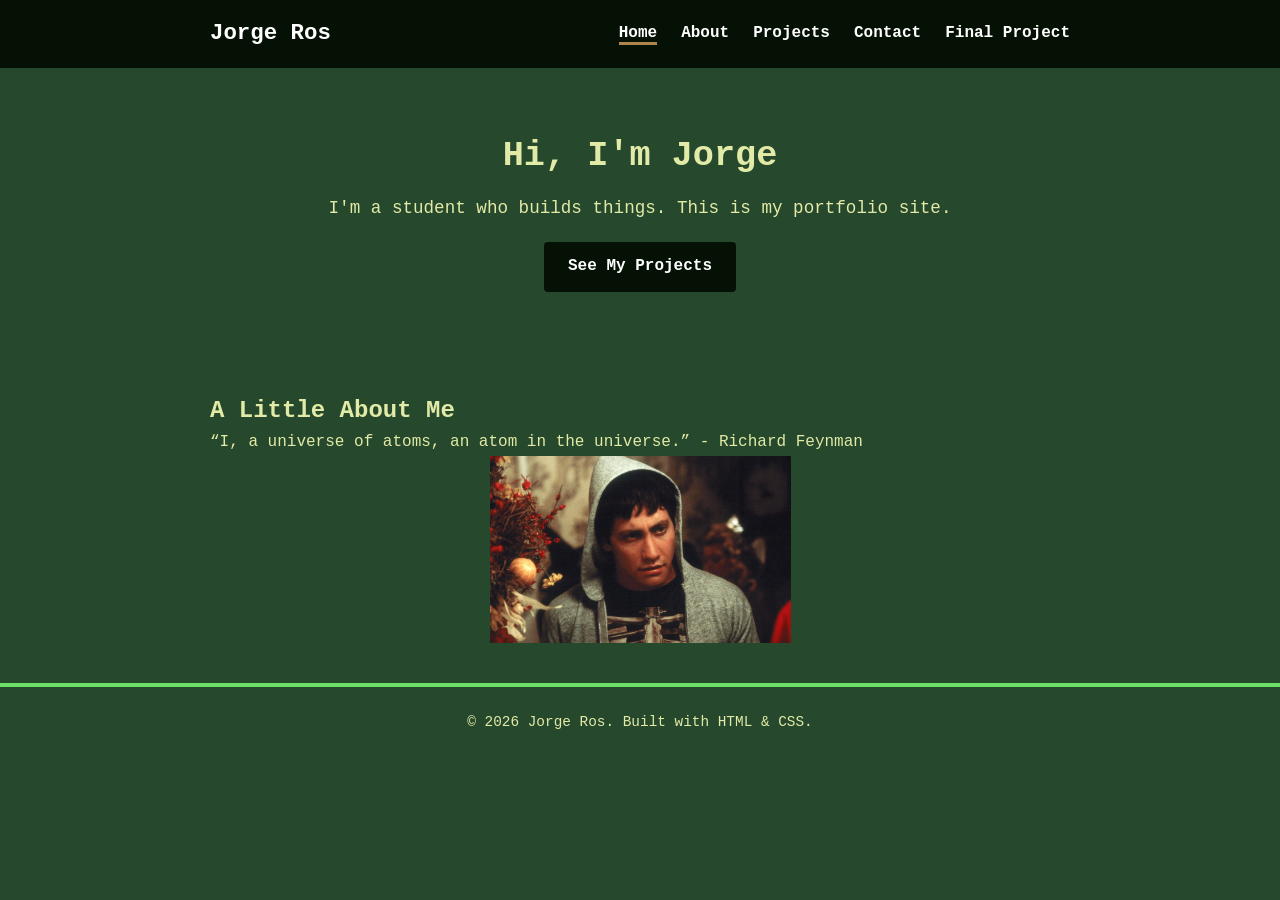
<file: index.html>
<!DOCTYPE html>
<html lang="en">
<head>
  <meta charset="UTF-8">
  <meta name="viewport" content="width=device-width, initial-scale=1.0">
  <title>Jorge - Portfolio</title>
  <link rel="stylesheet" href="css/style.css">
</head>
<body>

  <!-- HEADER / NAV — this same block appears on every page.
       If you rename a page or add a new one, update the nav
       on ALL pages so the menu stays consistent. -->
  <header class="site-header">
    <div class="container">
      <a href="index.html" class="site-title">Jorge Ros</a>
      <button class="menu-toggle" aria-label="Toggle menu">
        <span></span>
        <span></span>
        <span></span>
      </button>
      <ul class="nav-menu">
        <li><a href="index.html" class="active">Home</a></li>
        <li><a href="about.html">About</a></li>
        <li><a href="projects.html">Projects</a></li>
        <li><a href="contact.html">Contact</a></li>
        <li><a href="final_project.html">Final Project</a></li>
      </ul>
    </div>
  </header>

  <main>
    <!-- HERO — the big introduction at the top of the homepage. -->
    <section class="hero">
      <div class="container">
        <h1>Hi, I'm Jorge</h1>
        <p>I'm a student who builds things. This is my portfolio site.</p>
        <a href="projects.html" class="button">See My Projects</a>
      </div>
    </section>

    <!-- QUICK INTRO — a short paragraph about you. -->
    <section>
      <div class="container">
        <h2>A Little About Me</h2>
        <p>
         “I, a universe of atoms, an atom in the universe.” - Richard Feynman
        
        </p>
        <img class="center-block" src="assets/images/home/Darko.png" style="width:35%; height:35%">
      </div>
    </section>
  </main>

  <!-- FOOTER — also appears on every page. -->
  <footer class="site-footer">
    <div class="container">
      <p>&copy; 2026 Jorge Ros. Built with HTML &amp; CSS.</p>
    </div>
  </footer>

  <script src="js/script.js"></script>
</body>
</html>
</file>
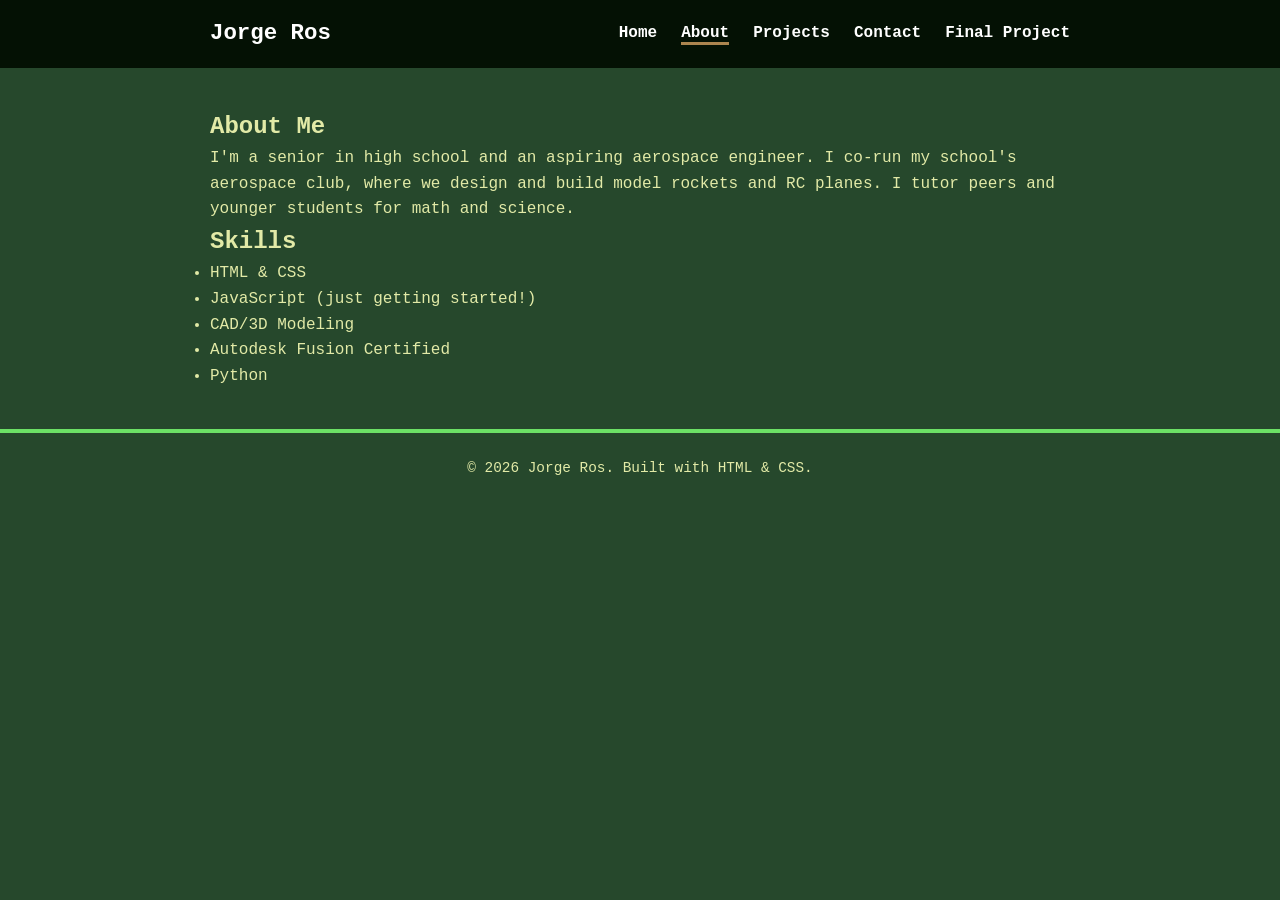
<file: about.html>
<!DOCTYPE html>
<html lang="en">
<head>
  <meta charset="UTF-8">
  <meta name="viewport" content="width=device-width, initial-scale=1.0">
  <title>About - Jorge</title>
  <link rel="stylesheet" href="css/style.css">
</head>
<body>

  <header class="site-header">
    <div class="container">
      <a href="index.html" class="site-title">Jorge Ros</a>
      <button class="menu-toggle" aria-label="Toggle menu">
        <span></span>
        <span></span>
        <span></span>
      </button>
      <ul class="nav-menu">
        <li><a href="index.html">Home</a></li>
        <li><a href="about.html" class="active">About</a></li>
        <li><a href="projects.html">Projects</a></li>
        <li><a href="contact.html">Contact</a></li>
        <li><a href="final_project.html">Final Project</a></li>
      </ul>
    </div>
  </header>

  <main>
    <section>
      <div class="container">
        <h1>About Me</h1>
        <p>
          I'm a senior in high school and an aspiring aerospace engineer. I co-run my school's aerospace club, where we design and build model rockets and RC planes. I tutor peers and younger students for math and science. 
        </p>

        <h2>Skills</h2>
        <!-- Add or remove list items to match what you actually know. -->
        <ul>
          <li>HTML &amp; CSS</li>
          <li>JavaScript (just getting started!)</li>
          <li>CAD/3D Modeling</li>
          <li>Autodesk Fusion Certified</li>
          <li>Python</li>
        </ul>
      </div>
    </section>
  </main>

  <footer class="site-footer">
    <div class="container">
      <p>&copy; 2026 Jorge Ros. Built with HTML &amp; CSS.</p>
    </div>
  </footer>

  <script src="js/script.js"></script>
</body>
</html>
</file>
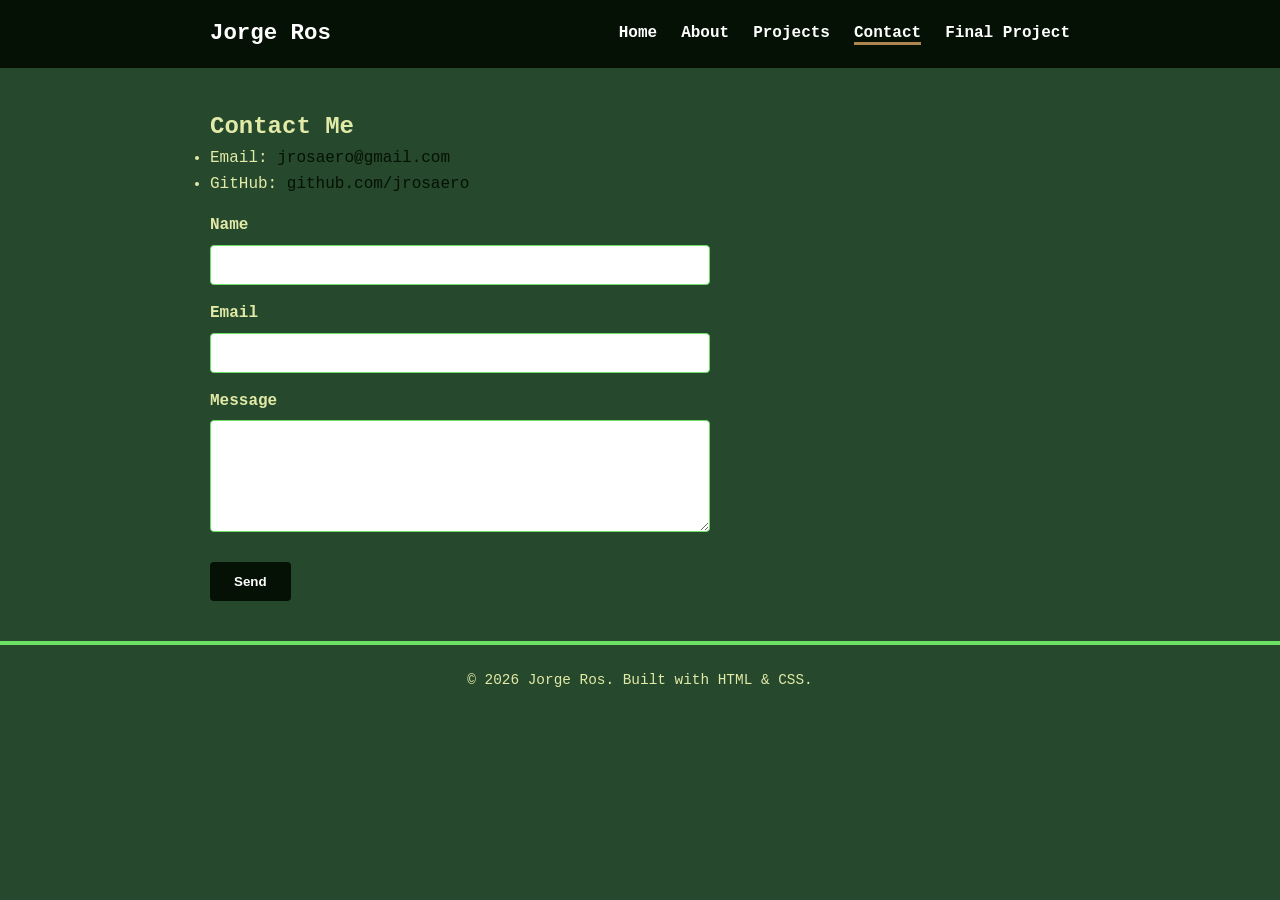
<file: contact.html>
<!DOCTYPE html>
<html lang="en">
<head>
  <meta charset="UTF-8">
  <meta name="viewport" content="width=device-width, initial-scale=1.0">
  <title>Contact — Jorge</title>
  <link rel="stylesheet" href="css/style.css">
</head>
<body>

  <header class="site-header">
    <div class="container">
      <a href="index.html" class="site-title">Jorge Ros</a>
      <button class="menu-toggle" aria-label="Toggle menu">
        <span></span>
        <span></span>
        <span></span>
      </button>
      <ul class="nav-menu">
        <li><a href="index.html">Home</a></li>
        <li><a href="about.html">About</a></li>
        <li><a href="projects.html">Projects</a></li>
        <li><a href="contact.html" class="active">Contact</a></li>
        <li><a href="final_project.html">Final Project</a></li>
      </ul>
    </div>
  </header>

  <main>
    <section>
      <div class="container">
        <h1>Contact Me</h1>
        <p>
          
        </p>

        <ul>
          <li>Email: <a href="mailto:you@example.com">jrosaero@gmail.com</a></li>
          <li>GitHub: <a href="https://github.com/yourusername">github.com/jrosaero</a></li>
        </ul>

        <!--
          This form doesn't send anywhere yet — a real contact form needs
          a backend or a service like Formspree/Google Forms to receive
          messages. For now it's just a structure to practice with.
        -->
        <form>
          <label for="name">Name</label>
          <input type="text" id="name" name="name">

          <label for="email">Email</label>
          <input type="email" id="email" name="email">

          <label for="message">Message</label>
          <textarea id="message" name="message" rows="5"></textarea>

          <button type="submit" class="button">Send</button>
        </form>
      </div>
    </section>
  </main>

  <footer class="site-footer">
    <div class="container">
      <p>&copy; 2026 Jorge Ros. Built with HTML &amp; CSS.</p>
    </div>
  </footer>

  <script src="js/script.js"></script>
</body>
</html>
</file>
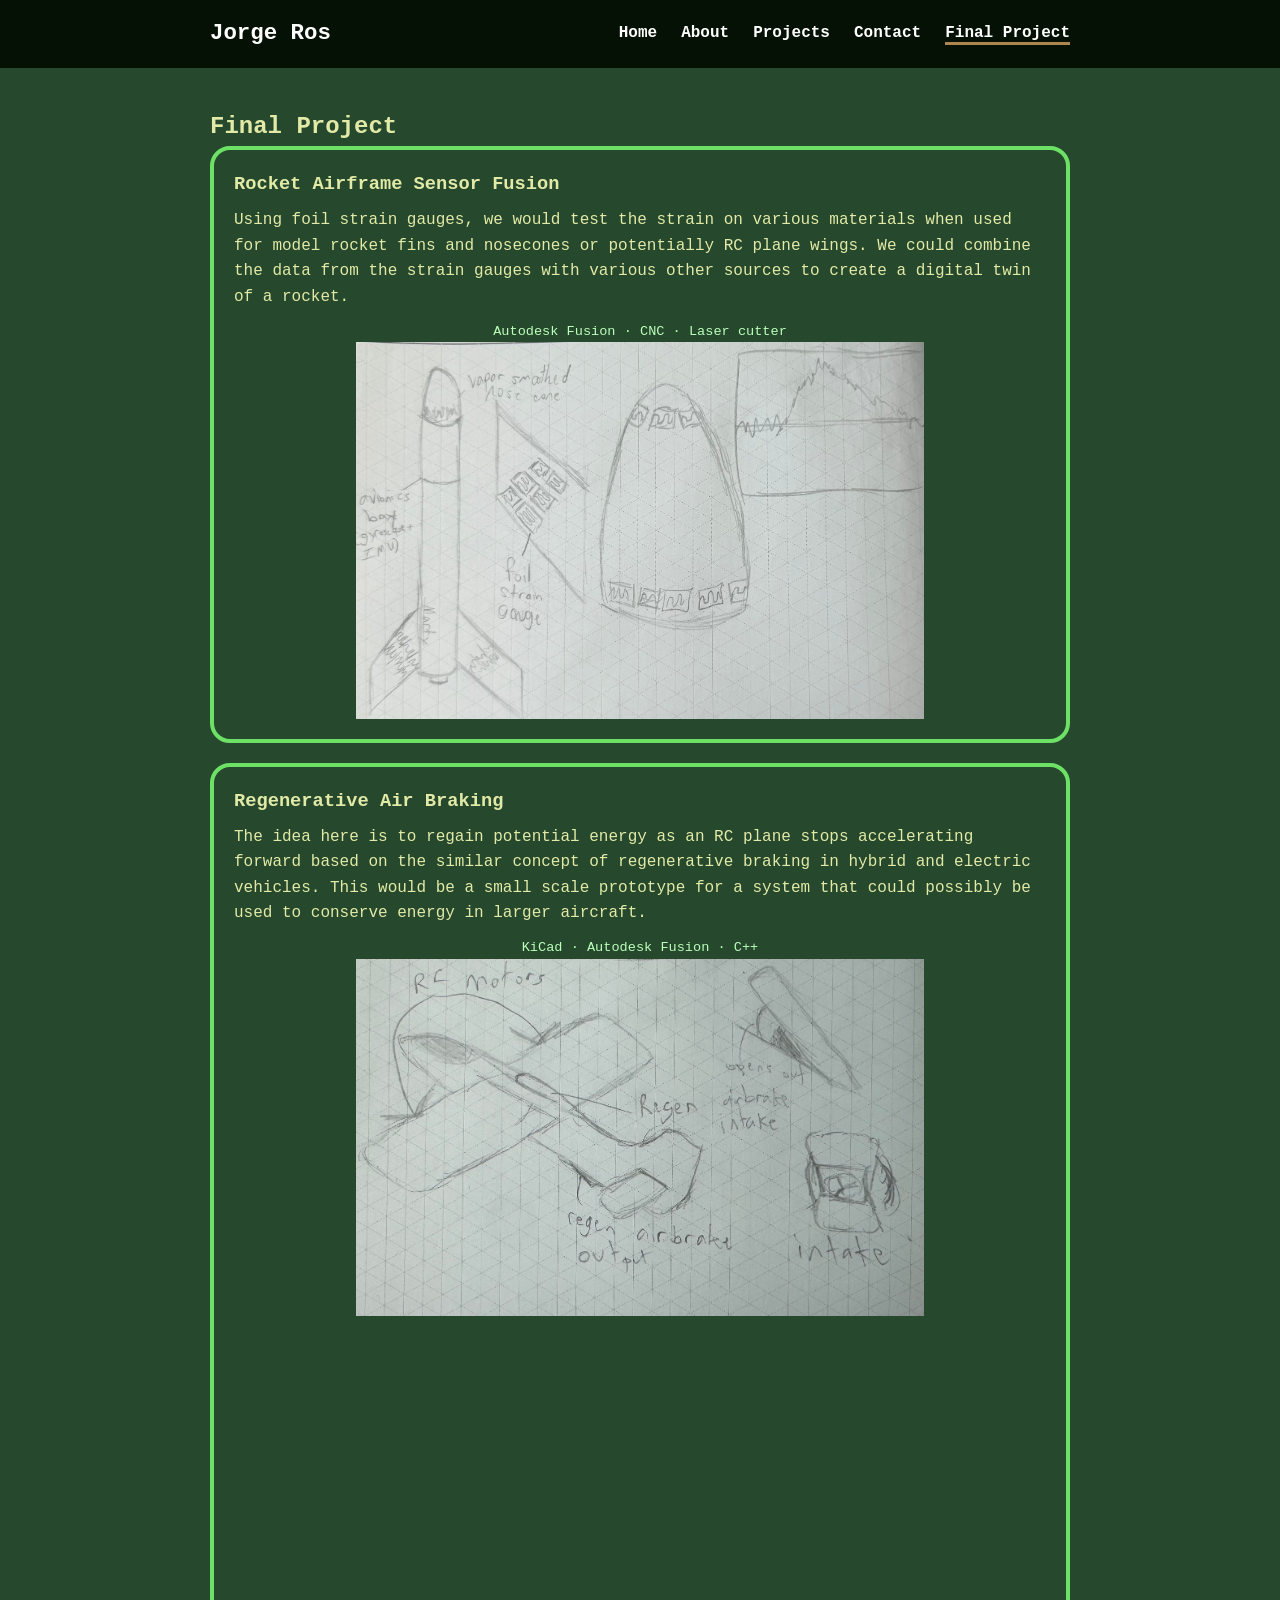
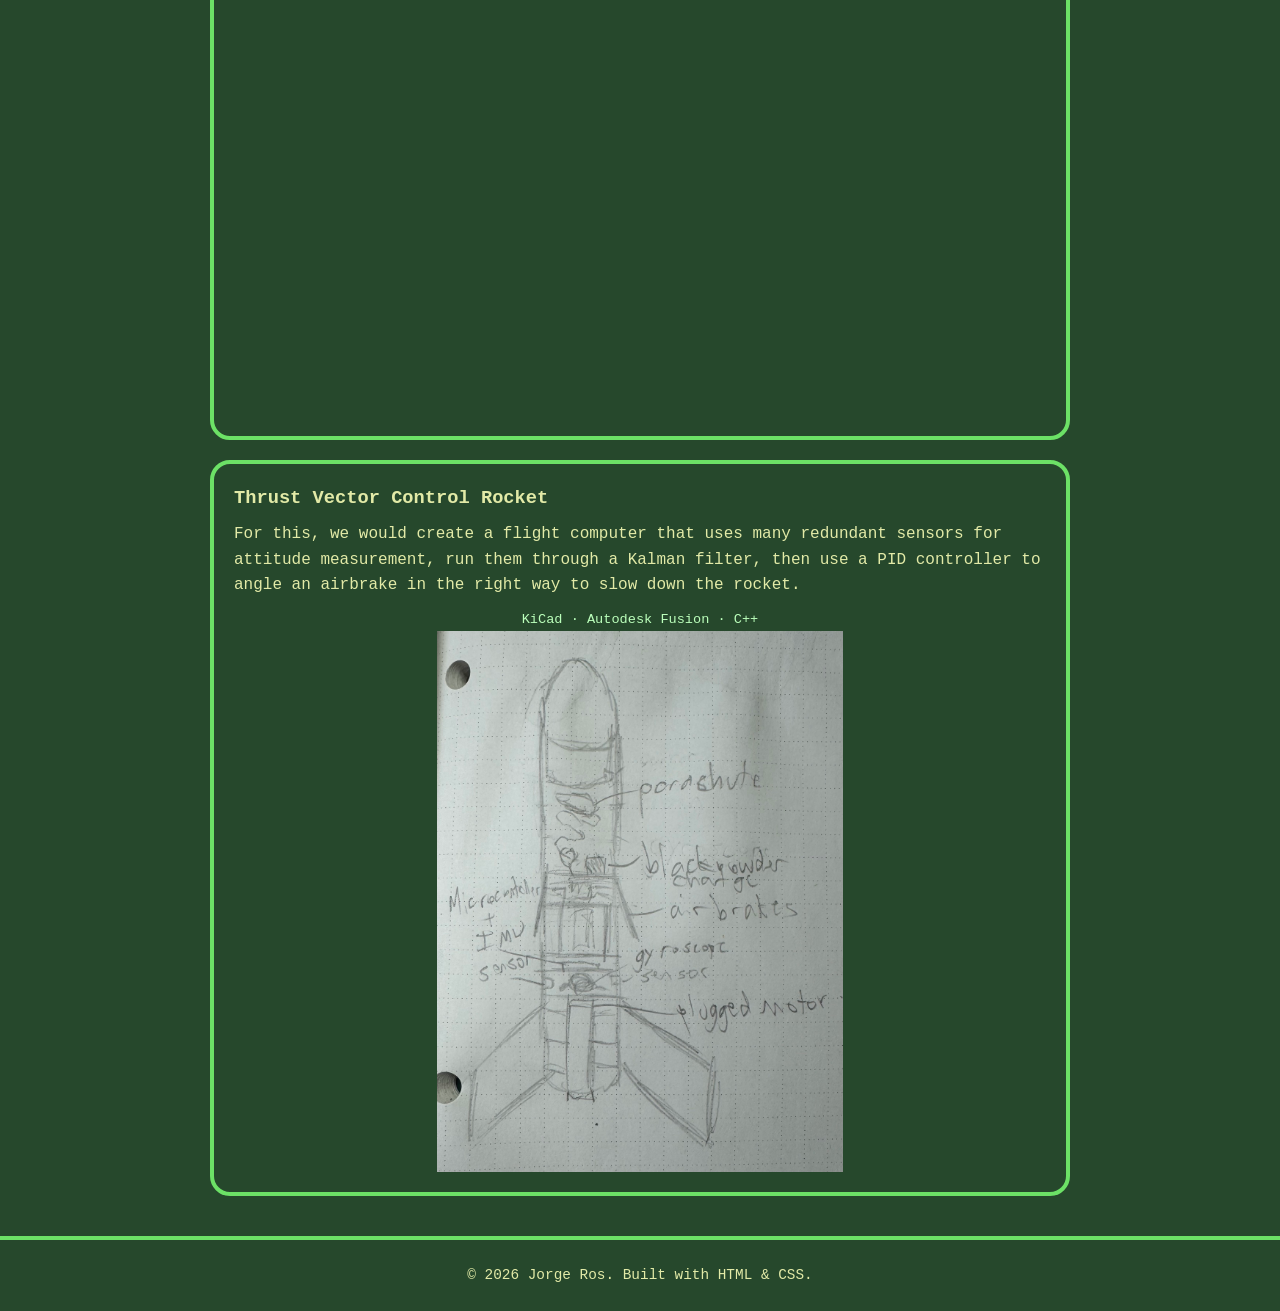
<file: final_project.html>
<!DOCTYPE html>
<html lang="en">
<head>
  <meta charset="UTF-8">
  <meta name="viewport" content="width=device-width, initial-scale=1.0">
  <title>Final Project — Jorge</title>
  <link rel="stylesheet" href="css/style.css">
</head>
<body>

  <header class="site-header">
    <div class="container">
      <a href="index.html" class="site-title">Jorge Ros</a>
      <button class="menu-toggle" aria-label="Toggle menu">
        <span></span>
        <span></span>
        <span></span>
      </button>
      <ul class="nav-menu">
        <li><a href="index.html">Home</a></li>
        <li><a href="about.html">About</a></li>
        <li><a href="projects.html">Projects</a></li>
        <li><a href="contact.html">Contact</a></li>
        <li><a href="final_project.html" class="active">Final Project</a></li>
      </ul>
    </div>
  </header>

  <main>
    <section>
      <div class="container">
        <h1>Final Project</h1>
        <p></p>

        <div class="card-grid">

          <div class="card">
            <h3>Rocket Airframe Sensor Fusion</h3>
            <p>Using foil strain gauges, we would test the strain on various materials when used for model rocket fins and nosecones or potentially RC plane wings. We could combine the data from the strain gauges with various other sources to create a digital twin of a rocket.</p>
            <p style="text-align: center;" class="tags">Autodesk Fusion · CNC · Laser cutter</p>
            <img class="center-block" src="assets/images/home/StrainTesting.jpeg" style="width:70%; height:auto">
          </div>

          <div class="card">
            <h3>Regenerative Air Braking</h3>
            <p>The idea here is to regain potential energy as an RC plane stops accelerating forward based on the similar concept of regenerative braking in hybrid and electric vehicles. This would be a small scale prototype for a system that could possibly be used to conserve energy in larger aircraft. </p>
            <p style="text-align: center;" class="tags">KiCad · Autodesk Fusion · C++</p>
            <img class="center-block" src="assets/images/home/RegenAirBrakes.jpeg" style="width:70%; height:auto">
            <div class="document-container">
              <iframe src="https://docs.google.com/document/d/e/2PACX-1vRgYMVlJBoh3JFl5AIkySJ4_p0WsQ6cdgNnTJA5UgJYdhdMH5yQO-XTHW54yg-AtiCSRH4dLexzzXKE/pub?embedded=true"></iframe>
            </div>
          </div>

          <div class="card">
            <h3>Thrust Vector Control Rocket</h3>
            <p>For this, we would create a flight computer that uses many redundant sensors for attitude measurement, run them through a Kalman filter, then use a PID controller to angle an airbrake in the right way to slow down the rocket.</p>
            <p style="text-align: center;" class="tags">KiCad · Autodesk Fusion · C++</p>
            <img class="center-block" src="assets/images/home/TVCRocket.jpeg" style="width:50%; height:auto">
          </div>
        </div>
      </div>
    </section>
  </main>

  <footer class="site-footer">
    <div class="container">
      <p>&copy; 2026 Jorge Ros. Built with HTML &amp; CSS.</p>
    </div>
  </footer>

  <script src="js/script.js"></script>
</body>
</html>
</file>
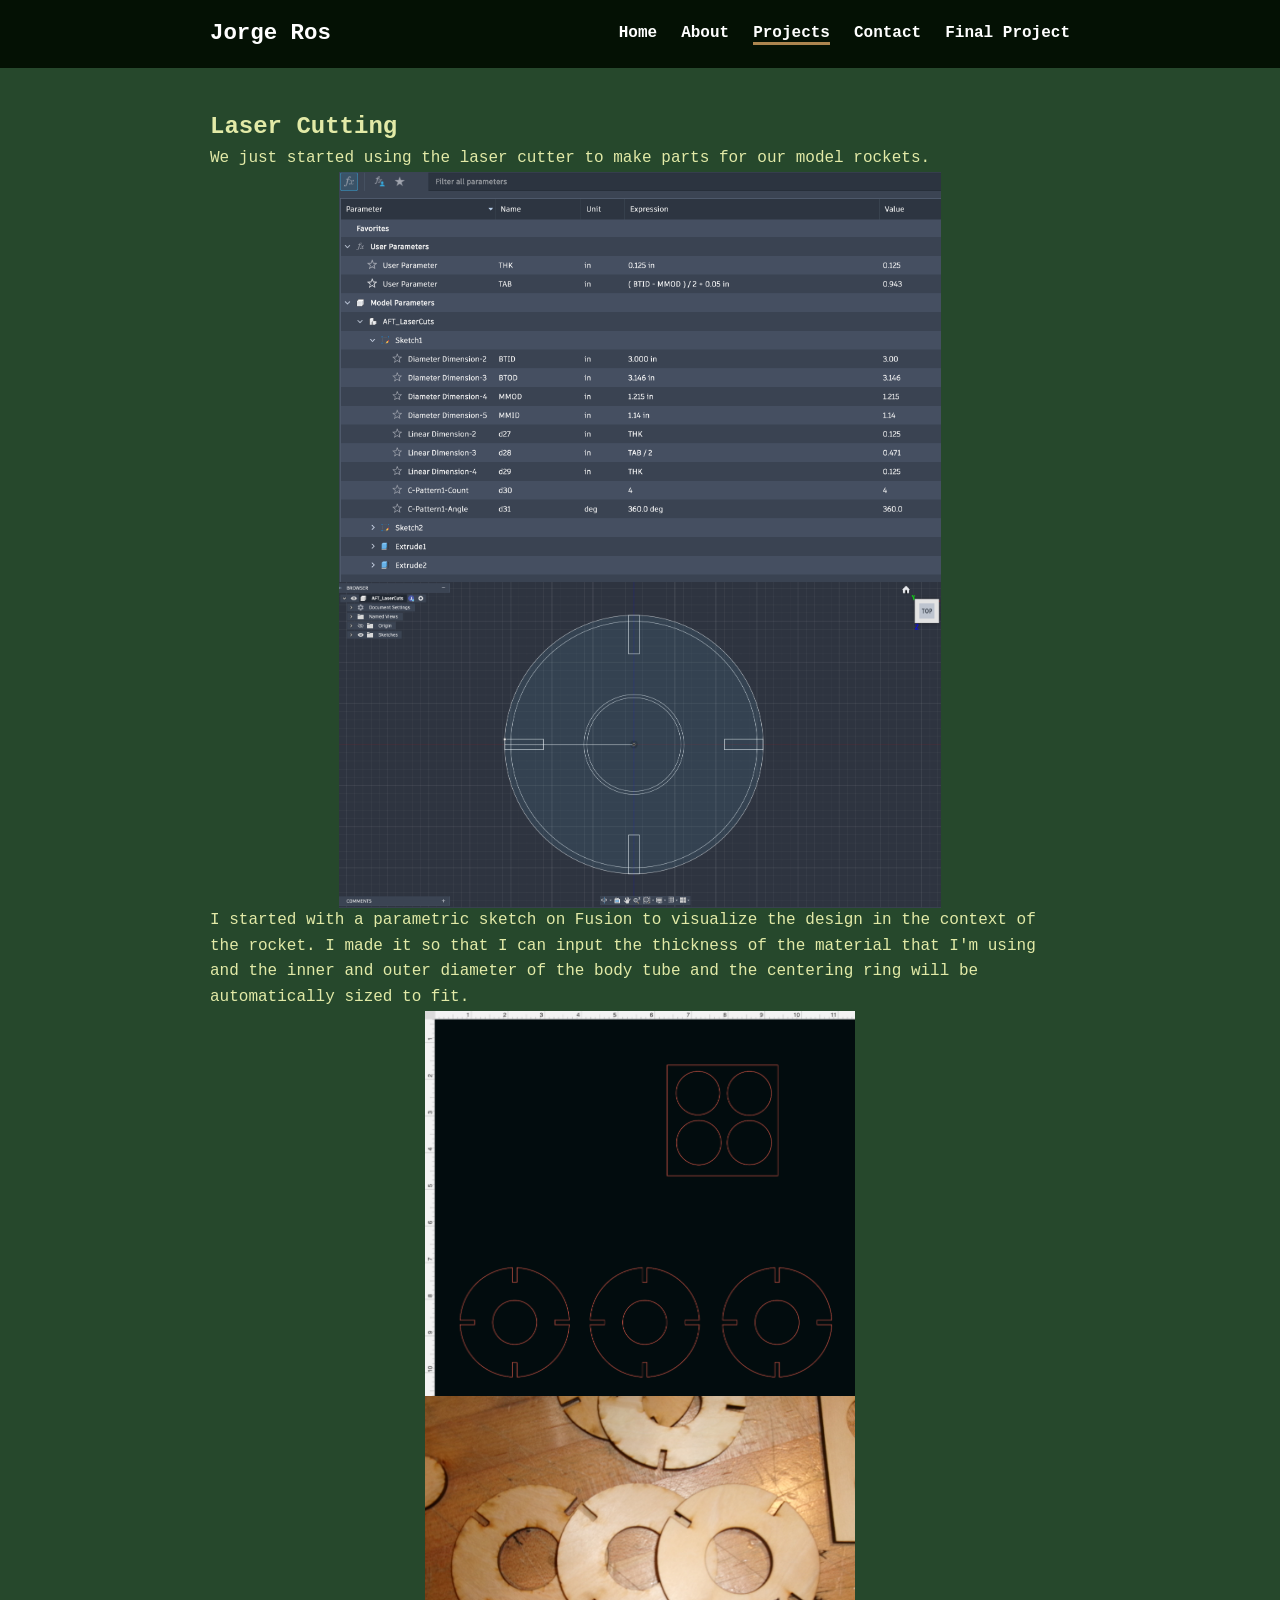
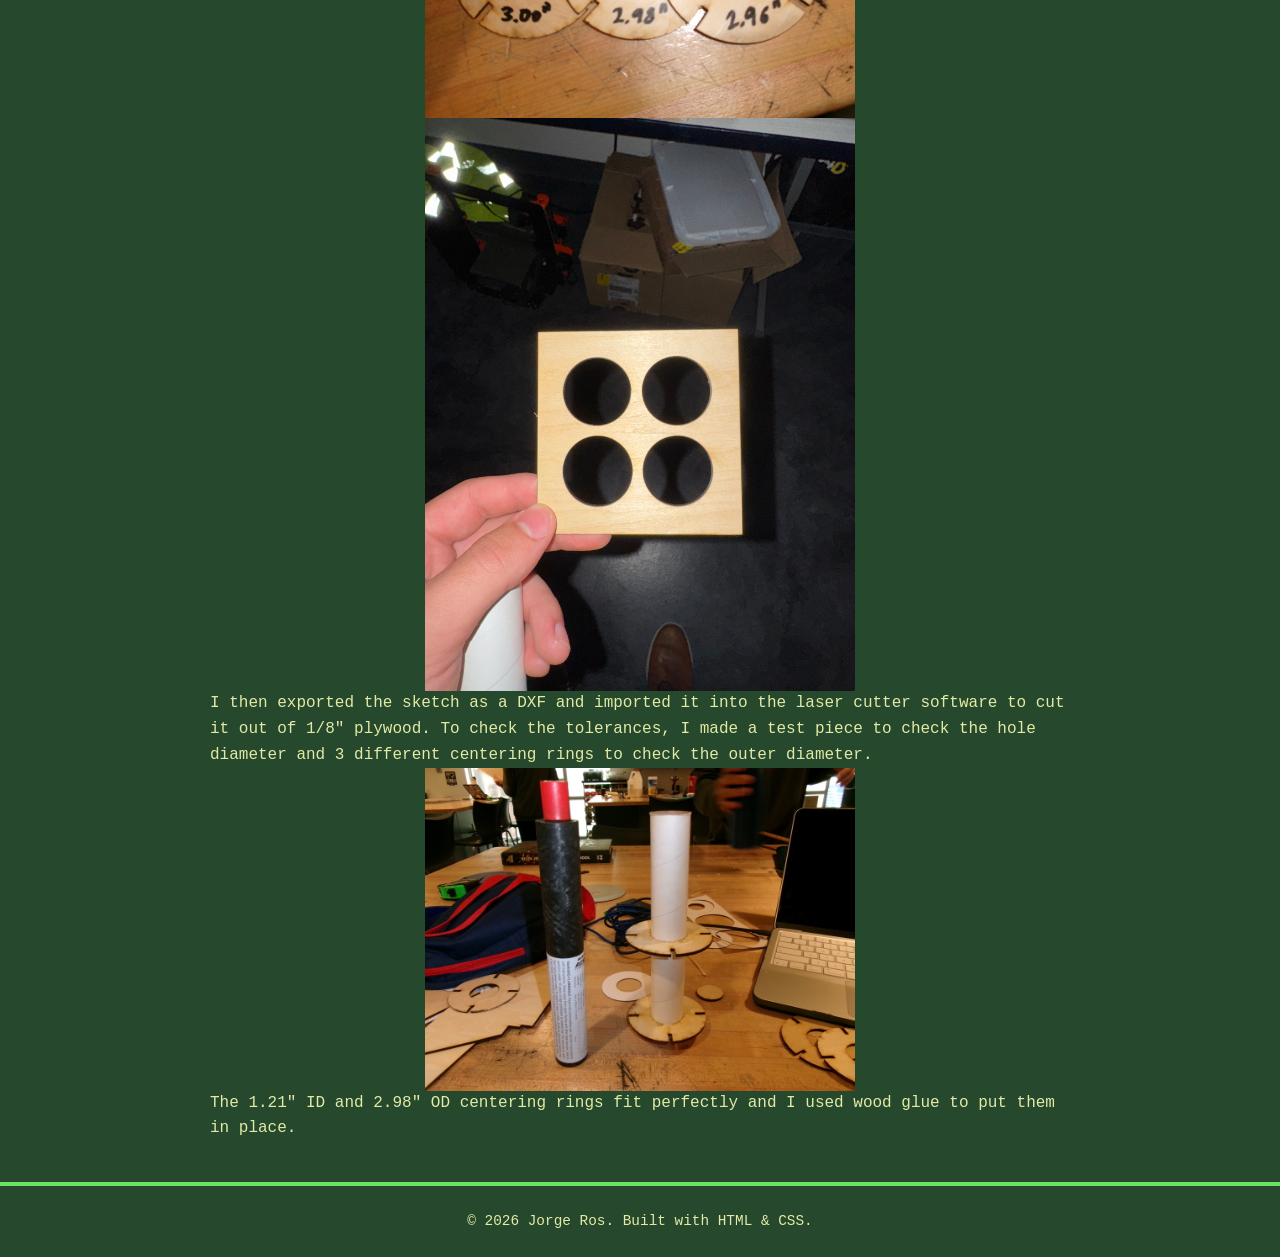
<file: laser_cutting.html>
<!DOCTYPE html>
<html lang="en">
<head>
  <meta charset="UTF-8">
  <meta name="viewport" content="width=device-width, initial-scale=1.0">
  <title>Projects — Jorge</title>
  <link rel="stylesheet" href="css/style.css">
</head>
<body>

  <header class="site-header">
    <div class="container">
      <a href="index.html" class="site-title">Jorge Ros</a>
      <button class="menu-toggle" aria-label="Toggle menu">
        <span></span>
        <span></span>
        <span></span>
      </button>
      <ul class="nav-menu">
        <li><a href="index.html">Home</a></li>
        <li><a href="about.html">About</a></li>
        <li><a href="projects.html" class="active">Projects</a></li>
        <li><a href="contact.html">Contact</a></li>
        <li><a href="final_project.html">Final Project</a></li>
      </ul>
    </div>
  </header>

  <main>
    <section>
      <div class="container">
        <h1>Laser Cutting</h1>
        <p>We just started using the laser cutter to make parts for our model rockets. </p>
        </p>
        <img class="center-block" src="assets/images/home/Fusion_Parameters.png" style="width:70%; height:auto">
        <img class="center-block" src="assets/images/home/Fusion_CenteringRIng.png" style="width:70%; height:auto">
        <p>I started with a parametric sketch on Fusion to visualize the design in the context of the rocket. I made it so that I can input the thickness of the material that I'm using and the inner and outer diameter of the body tube and the centering ring will be automatically sized to fit.</p>
        <img class="center-block" src="assets/images/home/Glowforge_Tol.png" style="width:50%; height:auto">
        <img class="center-block" src="assets/images/home/Tolerance_diff.jpeg" style="width:50%; height:auto">
        <img class="center-block" src="assets/images/home/Tol_Tester.jpeg" style="width:50%; height:auto">
        <p> I then exported the sketch as a DXF and imported it into the laser cutter software to cut it out of 1/8" plywood. To check the tolerances, I made a test piece to check the hole diameter and 3 different centering rings to check the outer diameter.</p>
        <img class="center-block" src="assets/images/home/Centering_Rings.jpeg" style="width:50%; height:auto">
        <p>The 1.21" ID and 2.98" OD centering rings fit perfectly and I used wood glue to put them in place.</p>
      </div>
    </section>
  </main>

  <footer class="site-footer">
    <div class="container">
      <p>&copy; 2026 Jorge Ros. Built with HTML &amp; CSS.</p>
    </div>
  </footer>

  <script src="js/script.js"></script>
</body>
</html>
</file>
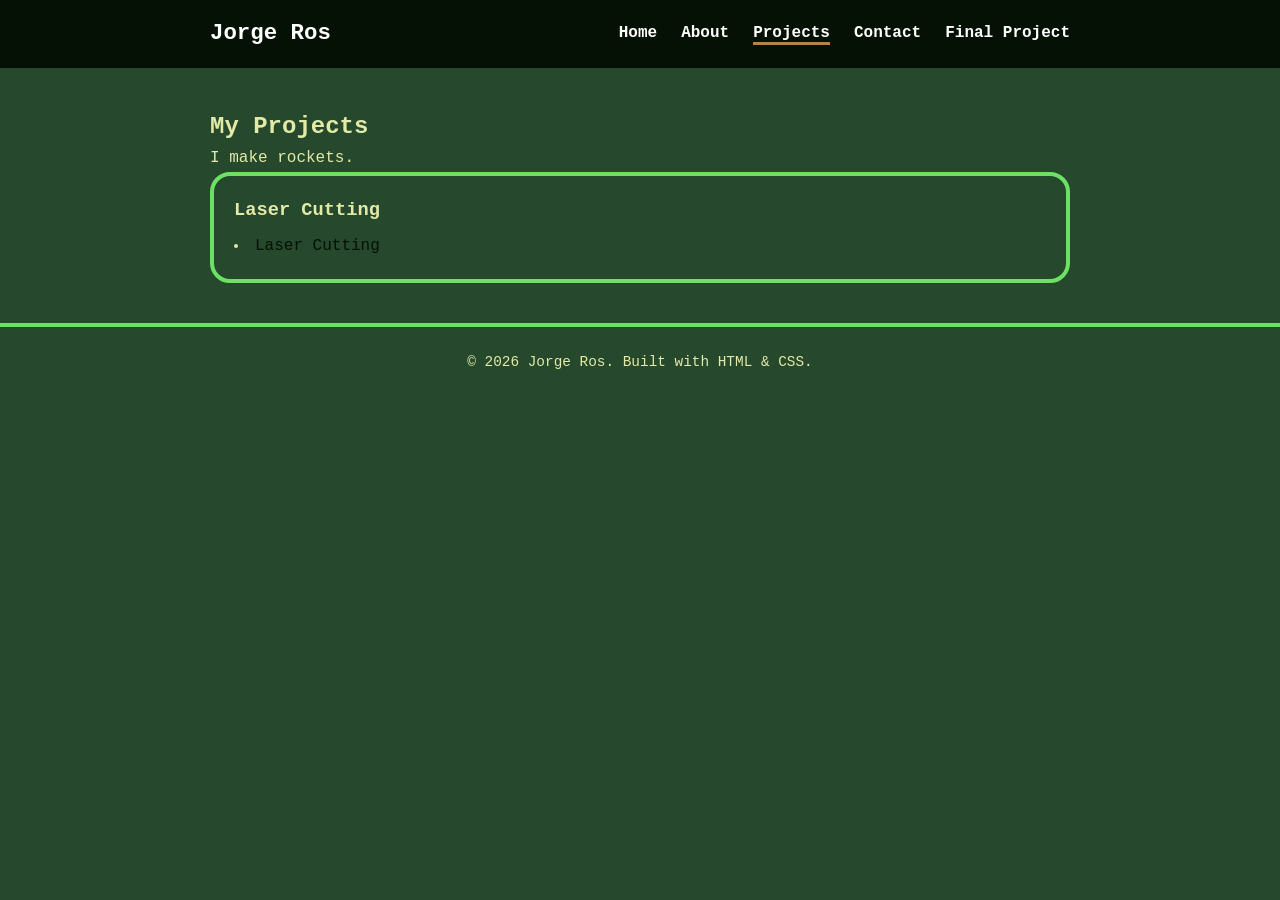
<file: projects.html>
<!DOCTYPE html>
<html lang="en">
<head>
  <meta charset="UTF-8">
  <meta name="viewport" content="width=device-width, initial-scale=1.0">
  <title>Projects — Jorge</title>
  <link rel="stylesheet" href="css/style.css">
</head>
<body>

  <header class="site-header">
    <div class="container">
      <a href="index.html" class="site-title">Jorge Ros</a>
      <button class="menu-toggle" aria-label="Toggle menu">
        <span></span>
        <span></span>
        <span></span>
      </button>
      <ul class="nav-menu">
        <li><a href="index.html">Home</a></li>
        <li><a href="about.html">About</a></li>
        <li><a href="projects.html" class="active">Projects</a></li>
        <li><a href="contact.html">Contact</a></li>
        <li><a href="final_project.html">Final Project</a></li>
      </ul>
    </div>
  </header>

  <main>
    <section>
      <div class="container">
        <h1>My Projects</h1>
        <p>I make rockets.</p>

        <div class="card-grid">
            <div class="card">
            <h3>Laser Cutting</h3>
             <li><a href="laser_cutting.html">Laser Cutting</a></li>
            <p> </p>
          </div>
        </div>
      </div>
    </section>
  </main>

  <footer class="site-footer">
    <div class="container">
      <p>&copy; 2026 Jorge Ros. Built with HTML &amp; CSS.</p>
    </div>
  </footer>

  <script src="js/script.js"></script>
</body>
</html>
</file>
<file: css/style.css>
/* =========================================================
   STYLE.CSS — All the colors and spacing for the whole site
   live in this ONE file. Change something here and every
   page updates at once.
   ========================================================= */

/* ---- 1. COLORS -----------------------------------------
   Change these six values to re-theme the entire site.
   Try a color picker: https://coolors.co or your browser's
   built-in color picker in dev tools.
   ---------------------------------------------------------- */
:root {
  --color-bg: #26482c;        /* page background */
  --color-text: #e2eaa7;      /* main text color */
  --color-primary: #041104;   /* header, links, buttons */
  --color-primary-dark: #bbffbb; /* hover state for links/buttons */
  --color-accent: #ac854f;    /* small highlights, e.g. active nav link */
  --color-border: #6ce166;    /* light lines / card borders */
}

/* ---- 2. RESET --------------------------------------------
   Removes default browser spacing so layouts are predictable.
   ---------------------------------------------------------- */
* {
  margin: 0;
  padding: 0;
  box-sizing: border-box;
}

body {
  font-family: 'Monaco', 'Lucida Console', 'Courier New', monospace, Helvetica, sans-serif, Arial;
  color: var(--color-text);
  background-color: var(--color-bg);
  line-height: 1.6;
}

img {
  max-width: 100%;
  display: block;
}

a {
  color: var(--color-primary);
  text-decoration: none;
}

a:hover {
  color: var(--color-primary-dark);
  text-decoration: underline;
}

/* ---- 3. LAYOUT HELPERS ------------------------------------
   .container keeps content from stretching edge-to-edge on
   wide screens.
   ---------------------------------------------------------- */
.container {
  max-width: 900px;
  margin: 0 auto;
  padding: 0 20px;
}

section {
  padding: 40px 0;
}

/* ---- 4. HEADER + NAV MENU ---------------------------------- */
.site-header {
  background-color: var(--color-primary);
  color: #ffffff;
}

.site-header .container {
  display: flex;
  align-items: center;
  justify-content: space-between;
  padding-top: 16px;
  padding-bottom: 16px;
}

.site-title {
  font-size: 1.4rem;
  font-weight: bold;
  color: #ffffff;
}

.site-title:hover {
  color: #ffffff;
  text-decoration: none;
}

/* Nav links list */
.nav-menu {
  list-style: none;
  display: flex;
  gap: 24px;
}

.nav-menu a {
  color: #ffffff;
  font-weight: bold;
}

.nav-menu a:hover {
  color: var(--color-accent);
  text-decoration: none;
}

.nav-menu a.active {
  border-bottom: 3px solid var(--color-accent);
}

/* Hamburger button — hidden on wide screens, shown on narrow ones */
.menu-toggle {
  display: none;
  flex-direction: column;
  gap: 5px;
  background: none;
  border: none;
  cursor: pointer;
  padding: 4px;
}

.menu-toggle span {
  width: 26px;
  height: 3px;
  background-color: #ffffff;
  display: block;
}

/* ---- 5. SMALL SCREENS (phones) -----------------------------
   Below 700px wide: hide the nav links and show the hamburger
   button instead. Clicking it adds/removes the "open" class
   via js/script.js.
   ---------------------------------------------------------- */
@media (max-width: 700px) {
  .menu-toggle {
    display: flex;
  }

  .nav-menu {
    display: none;
    flex-direction: column;
    gap: 0;
    width: 100%;
    background-color: var(--color-primary-dark);
  }

  .nav-menu.open {
    display: flex;
  }

  .nav-menu li {
    border-top: 1px solid rgba(255, 255, 255, 0.2);
  }

  .nav-menu a {
    display: block;
    padding: 14px 20px;
  }

  .site-header .container {
    flex-wrap: wrap;
  }
}

/* ---- 6. HERO SECTION (big intro block on the homepage) ----- */
.hero {
  text-align: center;
  padding: 60px 20px;
}

.hero h1 {
  font-size: 2.2rem;
  margin-bottom: 10px;
}

.hero p {
  font-size: 1.1rem;
  margin-bottom: 20px;
}

/* Button-style link, e.g. "See my work" */
.button {
  display: inline-block;
  background-color: var(--color-primary);
  color: #ffffff;
  padding: 12px 24px;
  border-radius: 4px;
  font-weight: bold;
}

.button:hover {
  background-color: var(--color-primary-dark);
  color: #ffffff;
  text-decoration: none;
}

/* ---- 7. CARDS (used on the Projects page) ------------------- */
.card-grid {
  display: grid;
  grid-template-columns: repeat(auto-fit, minmax(1fr, 1fr));
  gap: 20px;
}

.card {
  border: 4px solid var(--color-border);
  border-radius: 20px;
  padding: 20px;
}

.card h3 {
  margin-bottom: 8px;
}

.card .tags {
  margin-top: 10px;
  font-size: 0.85rem;
  color: var(--color-primary-dark);
}

/* ---- 8. SIMPLE FORM (Contact page) --------------------------- */
form {
  max-width: 500px;
}

label {
  display: block;
  font-weight: bold;
  margin-top: 16px;
  margin-bottom: 6px;
}

input,
textarea {
  width: 100%;
  padding: 10px;
  border: 1px solid var(--color-border);
  border-radius: 4px;
  font-size: 1rem;
  font-family: inherit;
}

form .button {
  margin-top: 20px;
  border: none;
  cursor: pointer;
}

/* ---- 9. FOOTER ------------------------------------------------ */
.site-footer {
  text-align: center;
  padding: 24px 0;
  border-top: 4px solid var(--color-border);
  color: var(--color-text);
  font-size: 0.9rem;
}

.center-block {
  display: block;
  margin-left: auto;
  margin-right: auto;
}
.document-container {
  width: 100%;
  max-width: 800px;
  margin: 50px auto;
  overflow: hidden;
}
.document-container iframe {
  width: 100%;
  height: 600px;
  border: none;
  display: block;
}
</file>
